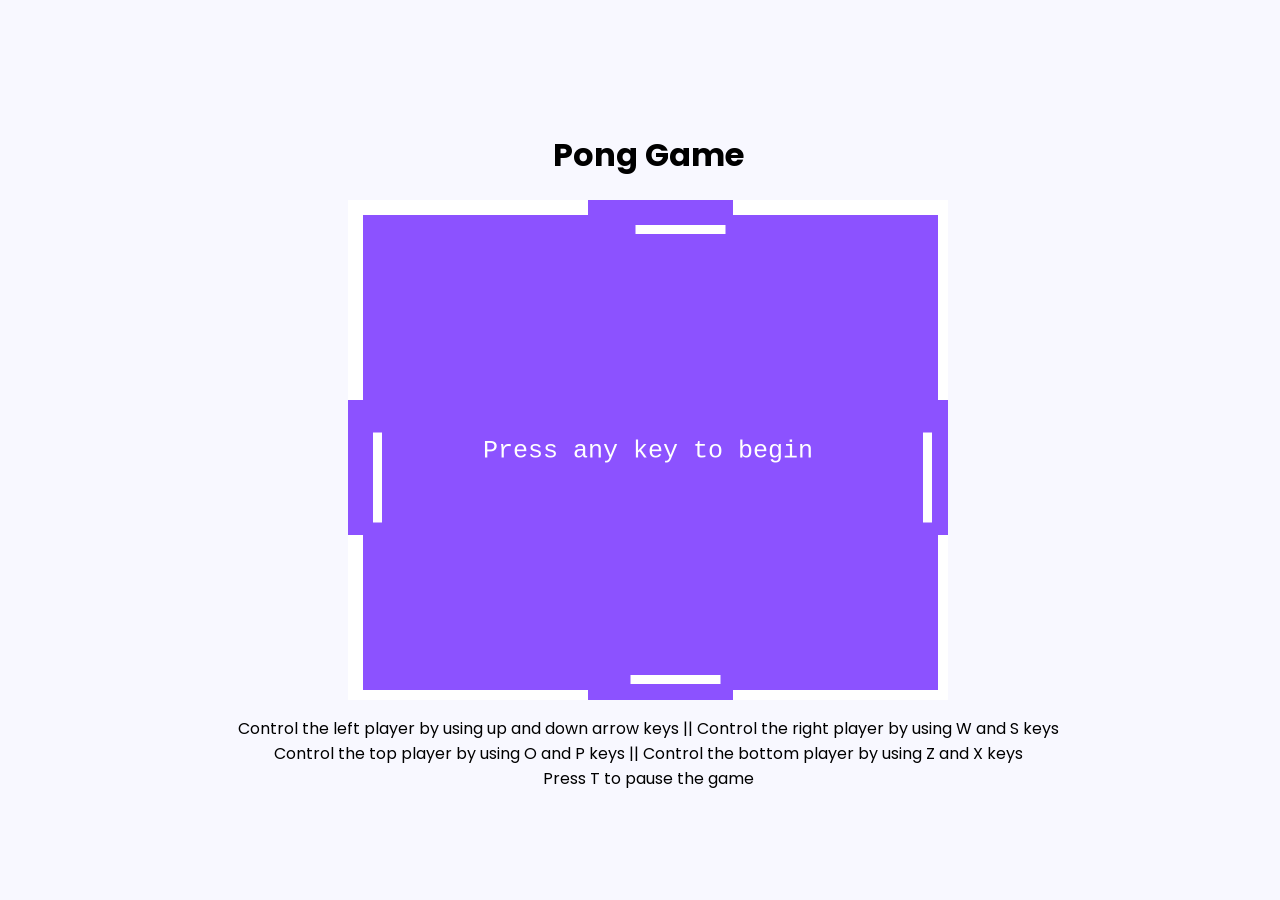
<file: index.html>
<!DOCTYPE html>
<html lang="en">
<head>
    <meta charset="UTF-8">
    <meta http-equiv="X-UA-Compatible" content="IE=edge">
    <meta name="viewport" content="width=device-width, initial-scale=1.0">
    <title>Pong Game</title>
</head>


<style>
    @import url('https://fonts.googleapis.com/css2?family=Poppins&display=swap');
    * {
        font-family: 'Poppins', sans-serif;
    }
    body {
        text-align: center;
        background-color: ghostwhite;
        display: flex;
        justify-content: center;
        align-items: center;
        height: 100vh;
        flex-direction: column;
        position: fixed;
        width: 100%;
    }
</style>
<body>
<h1>Pong Game</h1>
<canvas></canvas>

<p>Control the left player by using up and down arrow keys  ||  Control the right player by using W and S keys<br>
    Control the top player by using O and P  keys  ||  Control the bottom player by using Z and X  keys<br>
    Press T to pause the game</p>




<script src="./script.js"></script>
</body>
</html>
</file>
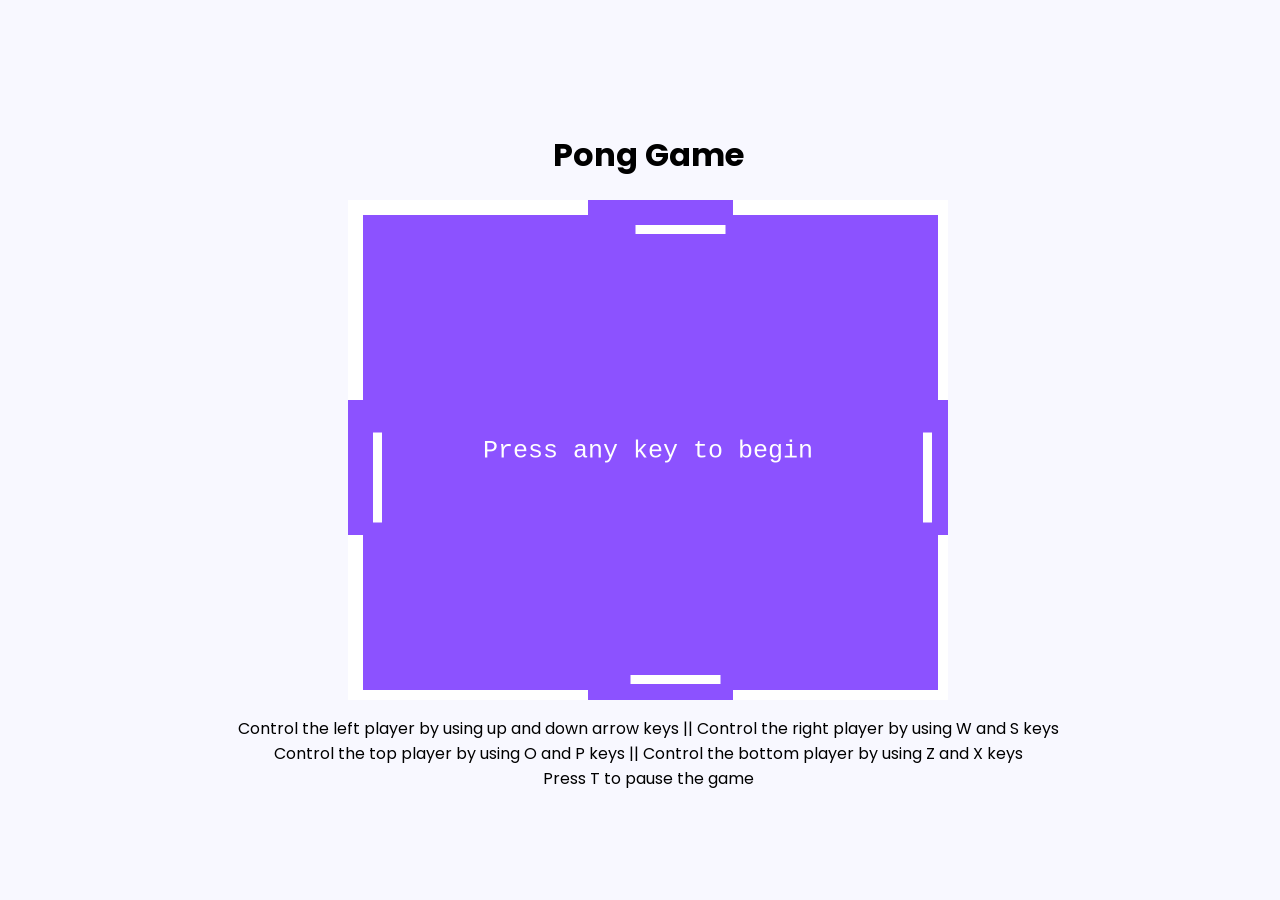
<file: Pong_Game/index.html>
﻿<!DOCTYPE html>
<html lang="en">
<head>
    <meta charset="UTF-8">
    <meta http-equiv="X-UA-Compatible" content="IE=edge">
    <meta name="viewport" content="width=device-width, initial-scale=1.0">
    <title>Pong Game</title>
</head>


<style>
    @import url('https://fonts.googleapis.com/css2?family=Poppins&display=swap');
    * {
        font-family: 'Poppins', sans-serif;
    }
    body {
        text-align: center;
        background-color: ghostwhite;
        display: flex;
        justify-content: center;
        align-items: center;
        height: 100vh;
        flex-direction: column;
        position: fixed;
        width: 100%;
    }
</style>
<body>
<h1>Pong Game</h1>
<canvas></canvas>

<p>Control the left player by using up and down arrow keys  ||  Control the right player by using W and S keys<br>
Control the top player by using O and P  keys  ||  Control the bottom player by using Z and X  keys<br>
Press T to pause the game</p>

 


<script src="./script.js"></script>
</body>
</html>
</file>
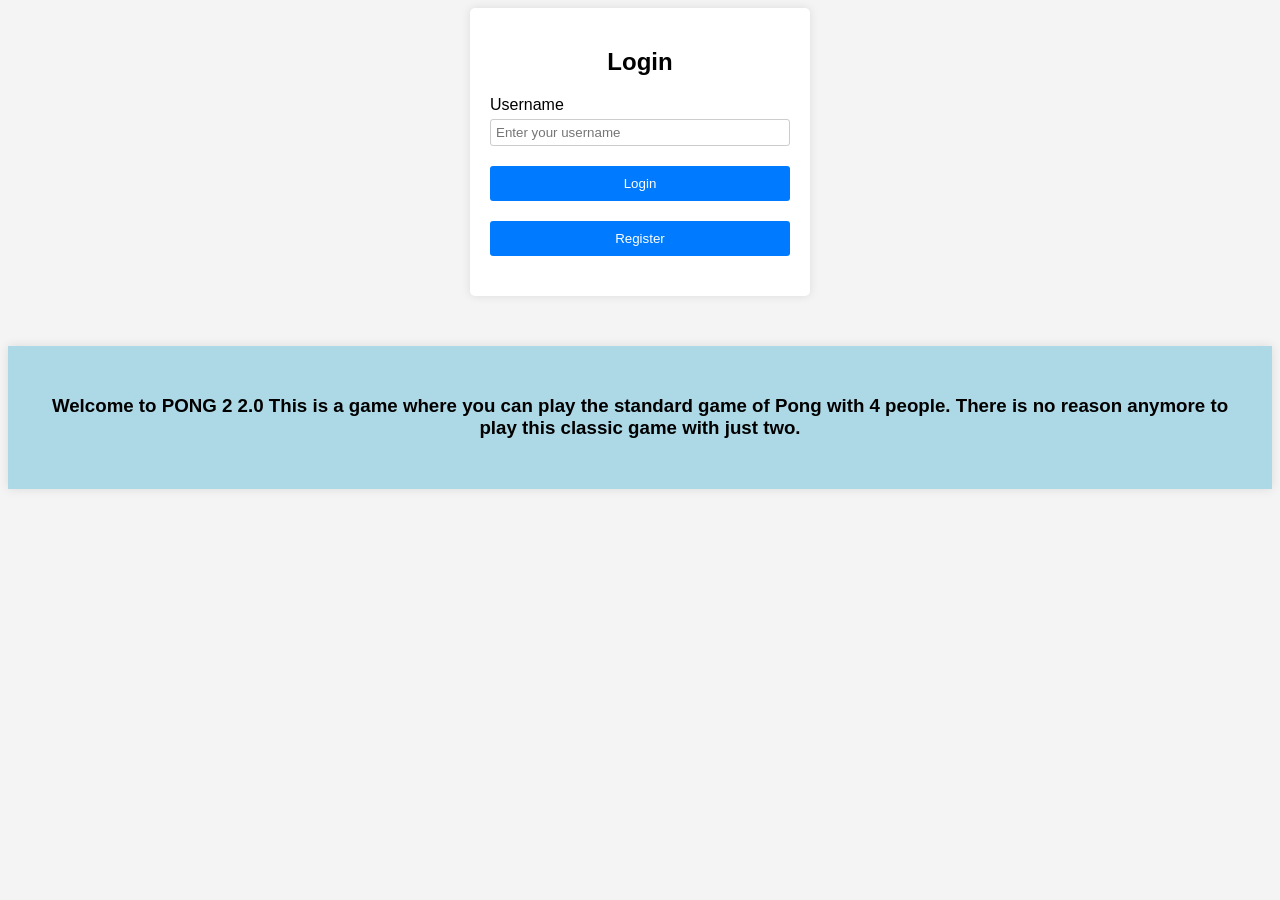
<file: login.html>
<!DOCTYPE html>
<html lang="en">
<head>
    <meta charset="UTF-8">
    <meta name="viewport" content="width=device-width, initial-scale=1.0">
    <title>Login</title>
    <style>
        body {
            font-family: Arial, sans-serif;
            background-color: #f4f4f4;
        }
        .container{
            max-width: 100%;
            margin-top: 50px;
            background-color: lightblue;
            padding: 30px;
            box-shadow: 0 0 10px rgba(0, 0, 0, 0.1);
        }
        .container h3{
            margin-bottom: 20px;
            text-align: center;
        }
        .login-container {
            max-width: 300px;
            margin: 0 auto;
            padding: 20px;
            background-color: #fff;
            border-radius: 5px;
            box-shadow: 0 0 10px rgba(0, 0, 0, 0.1);
        }
        .login-container h2 {
            margin-bottom: 20px;
            text-align: center;
        }
        .form-group {
            margin-bottom: 20px;
        }
        .form-group label {
            display: block;
            margin-bottom: 5px;
        }
        .form-group input {
            width: 96%;
            padding: 5px;
            border: 1px solid #ccc;
            border-radius: 3px;
        }
        .form-group button {
            width: 100%;
            padding: 10px;
            background-color: #007bff;
            color: #fff;
            border: none;
            border-radius: 3px;
            cursor: pointer;
        }
    </style>
</head>
<body>

<div class="login-container">
    <h2>Login</h2>
    <div class="form-group">
        <label for="username">Username</label>
        <input type="text" id="username" placeholder="Enter your username">
    </div>
    <div class="form-group">
        <button onclick="login()">Login</button>
    </div>
    <div class="form-group">
        <button onclick="newLogin()">Register</button>
    </div>
</div>

<div class="container">
    <h3>
        Welcome to PONG 2 2.0

        This is a game where you can play the standard game of Pong with 4 people.

        There is no reason anymore to play this classic game with just two.
    </h3>

</div>

<script>
    const userDict = {"Username": 0};
    function login() {


        const username = document.getElementById('username').value;


        if ( username in userDict){
            window.location.href = "index.html"
        }
        else {
            alert("Invalid username. Please try again or register as new user.")
        }

    }

    function newLogin(){
        const username = document.getElementById('username').value;
        userDict[username] = 0;
        alert("Added user. Please login.")
    }
</script>

</body>
</html>
</file>
